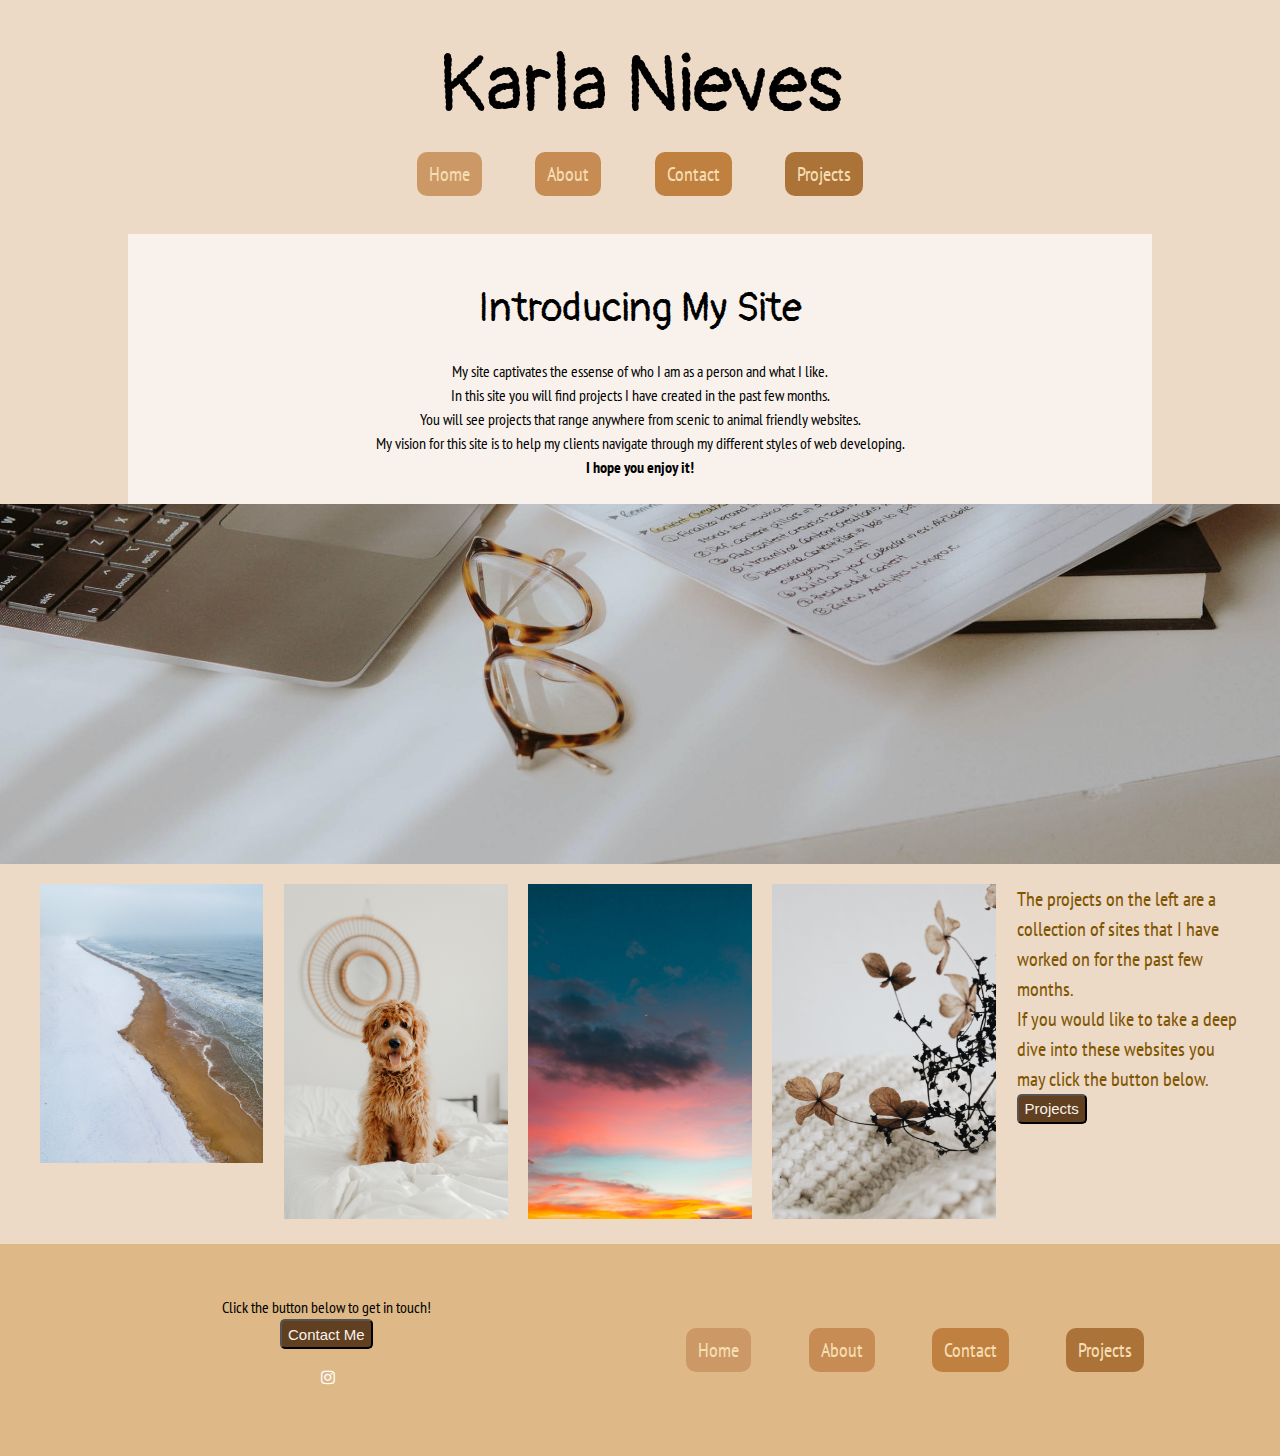
<file: index.html>
<!DOCTYPE html>
<html lang="en">

<head>
    <meta charset="UTF-8">
    <meta name="viewport" content="width=device-width, initial-scale=1.0">
    <link rel="stylesheet" href="style/index.css">
    <link rel="stylesheet" href="https://cdnjs.cloudflare.com/ajax/libs/font-awesome/4.7.0/css/font-awesome.min.css">
    <link href="https://fonts.googleapis.com/css2?family=Bebas+Neue&family=PT+Sans+Narrow&family=Pangolin&display=swap"
        rel="stylesheet">
    <meta name="viewport" content="width=device-width, initial-scale=1.0">
    <title>KarlaXNieves</title>
</head>

<body>
    <header>
        <div>
            <h1>Karla Nieves</h1>
        </div>
        <nav>
            <div class="links">
                <a class="home" href="#">Home</a>
                <a class="about" href="about.html">About</a>
                <a class="contact" href="contact.html">Contact</a>
                <a class="projects" href="projects.html">Projects</a>
            </div>
        </nav>
    </header>


    <div class="aboutme">
        <section class="introduction">
            <h2>Introducing My Site</h2>
            <p>My site captivates the essense of who I am as a person and what I like. <br>In this site you will
                find
                projects I have created in the past few months. <br>You will see projects that range anywhere from
                scenic to
                animal friendly websites. <br>My vision for this site is to help my clients navigate through my
                different
                styles of web developing. <br><span>I hope you enjoy it!</span></p>
        </section>
    </div>


    <section class="bg-img">
        <!--empty-->

    </section>


    <div class="photos">
        <section class="gallery">
            <div class="images"><img src="images/beach.jpg" alt="image of the ocean"></div>
            <div class="images"><img src="images/dog.jpg" alt="goldendoodle on a bed"></div>
            <div class="images"><img src="images/sunset.jpg" alt="cotton candy sky"></div>
            <div class="images"><img src="images/plant.jpg" alt="dried plants sitting on a white blanket"></div>
            <div class="images">
                <p>The projects on the left are a collection of sites that I have worked on for the past few months.<br>
                    If you would like to take a deep dive into these websites you may click the button below.<br></p>

                <div class=cta>
                    <button>Projects</button>
                </div>
            </div>

    </div>
    </section>



    <footer>
        <div>
            <h3>Click the button below to get in touch!</h3>
            <div class=cta>
                <button>Contact Me</button>
            </div>
            <nav class="social">
                <a class="fa fa-instagram" href="https://www.instagram.com/karlaxnieves/" target="_blank"></a>
            </nav>
        </div>
        <div>
            <nav class="footernav">
                <a class="home" href="#">Home</a>
                <a class="about" href="about.html">About</a>
                <a class="contact" href="contact.html">Contact</a>
                <a class="projects" href="projects.html">Projects</a>
            </nav>
        </div>
    </footer>

</body>

</html>
</file>
<file: style/index.css>
html, body, div, span, applet, object, iframe,
h1, h2, h3, h4, h5, h6, p, blockquote, pre,
a, abbr, acronym, address, big, cite, code,
del, dfn, em, img, ins, kbd, q, s, samp,
small, strike, strong, sub, sup, tt, var,
b, u, i, center,
dl, dt, dd, ol, ul, li,
fieldset, form, label, legend,
table, caption, tbody, tfoot, thead, tr, th, td,
article, aside, canvas, details, embed, 
figure, figcaption, footer, header, hgroup, 
menu, nav, output, ruby, section, summary,
time, mark, audio, video {
	margin: 0;
	padding: 0;
	/* border: 0; */
	font-size: 100%;
	font: inherit;
	vertical-align: baseline;
}
/* HTML5 display-role reset for older browsers */
article, aside, details, figcaption, figure, 
footer, header, hgroup, menu, nav, section {
	display: block;
}
body {
	line-height: 1;
}
ol, ul {
	list-style: none;
}
blockquote, q {
	quotes: none;
}
blockquote:before, blockquote:after,
q:before, q:after {
	content: '';
	content: none;
}
table {
	border-collapse: collapse;
	border-spacing: 0;
}

* {
    box-sizing: border-box;
    max-width:100%;
    /* border: 1px solid black; */
}

/*General Styles*/

html {
    font-size: 62.5%;
}

body {
    font-size:1.6rem;
    line-height: 1.5;
    font-family: 'PT Sans Narrow', sans-serif;
    background-color: #ecd9c6;
}

span {
    font-weight: bolder;
}


h1 {
    font-size: 8rem;
    font-family: 'Pangolin', cursive;
    text-align: center;
    padding: auto;
    padding-top: 2%;
}

/*header section styles*/

.links {
    padding: 0.5%;
    padding-bottom: 3%;
    width: 40%;
    align-items: center;
    display: flex;
    justify-content: space-around;
}   

nav a{
    text-decoration: none;
    border: 20% solid;
    padding: 7px 12px;
}

nav{
    display: flex;
    flex-direction: row;
    justify-content: center;
}

a{
    font-size: 2rem;
    color: White;
    border-radius: 10px;
    display: flex;
    justify-content:space-between;
}


.home {
    background-color: #cc9966;
    color: wheat;
}

.about {
    background-color:#c68c53;
    color: wheat;
}

.contact {
    background-color:#bf8040; 
    color: wheat;
}

.projects {
    background-color:#ac7339;
    color: wheat;
}

/*Middle Parahrap*/

h2 {
    font-size: 4rem;
    font-family: 'Pangolin', cursive;
    text-align: center;
    padding: 2%;
}

.aboutme {
    background-color: #f9f2ec;
    margin: auto;
    padding: 2%;
    text-align: center;
    width: 80%;
}


/* Background Image*/
.bg-img {
    background-image:url('../images/computer.jpg');
    background-repeat: no-repeat;
    background-size: cover;
    background-position: center;
    background-attachment: fixed;
    height: 40vh;
}
/*Gallery of photos*/

.photos{
    margin: 1.5%;
}

.images{
    width: 18%;
    height: 25%;
}

.gallery {
    width: auto;
    display: flex;
    justify-content: space-evenly;
}

.images p {
    font-size: 2rem;
    color: #805500;
}

.cta button {
    height: 30px;
    background-color: #604020;
    color: #f9f2ec;
    border-radius: 5px;
    font-size: 1.5rem;
}

/*Footer*/

footer{
    background-color: burlywood;
    color: black;
    display: flex;
    justify-content: space-between;
    padding: 4%;
}

footer div{
    display: flex;
    justify-content: center;
    flex-direction: column;
    margin: auto;
}


.fa {
    padding: 20px;
    width: 50px;
    text-align: center;
}

.footernav a {
    margin: 10%;
}

@media(max-width:800px) {
    .links {
        flex-direction: column;
    }

    .aboutme {
        width: 100%;
        text-align: center;
    }

    .gallery {
        flex-wrap: wrap;
        justify-content: space-evenly;
    }

    .images{
        width: 45%;
        height: 45%;
    }

    .images p {
        text-align: center;
        margin: 3% 0;
        font-size: 2.3rem;
    }

    .cta {
        align-items: center;
        text-align: center;
    }
}

@media(max-width:500px){
  .home {
      margin: 2%;
  }

  .about {
    margin: 2%;
}

.contact {
    margin: 2%;
}

.projects {
    margin: 2%;
}

.images p {
    width: 100%;
    font-size: 1.4rem;
}

.button {
    width: 20%;
    height: 10%;
    align-items: center;
    text-align: center;
    font-size: 1rem;
    }

footer {
    flex-direction: column;
    margin: 2% 0;
}
.footernav {
    margin: auto;
    height: 10%;
    width: 30%;
}
    
}
</file>
